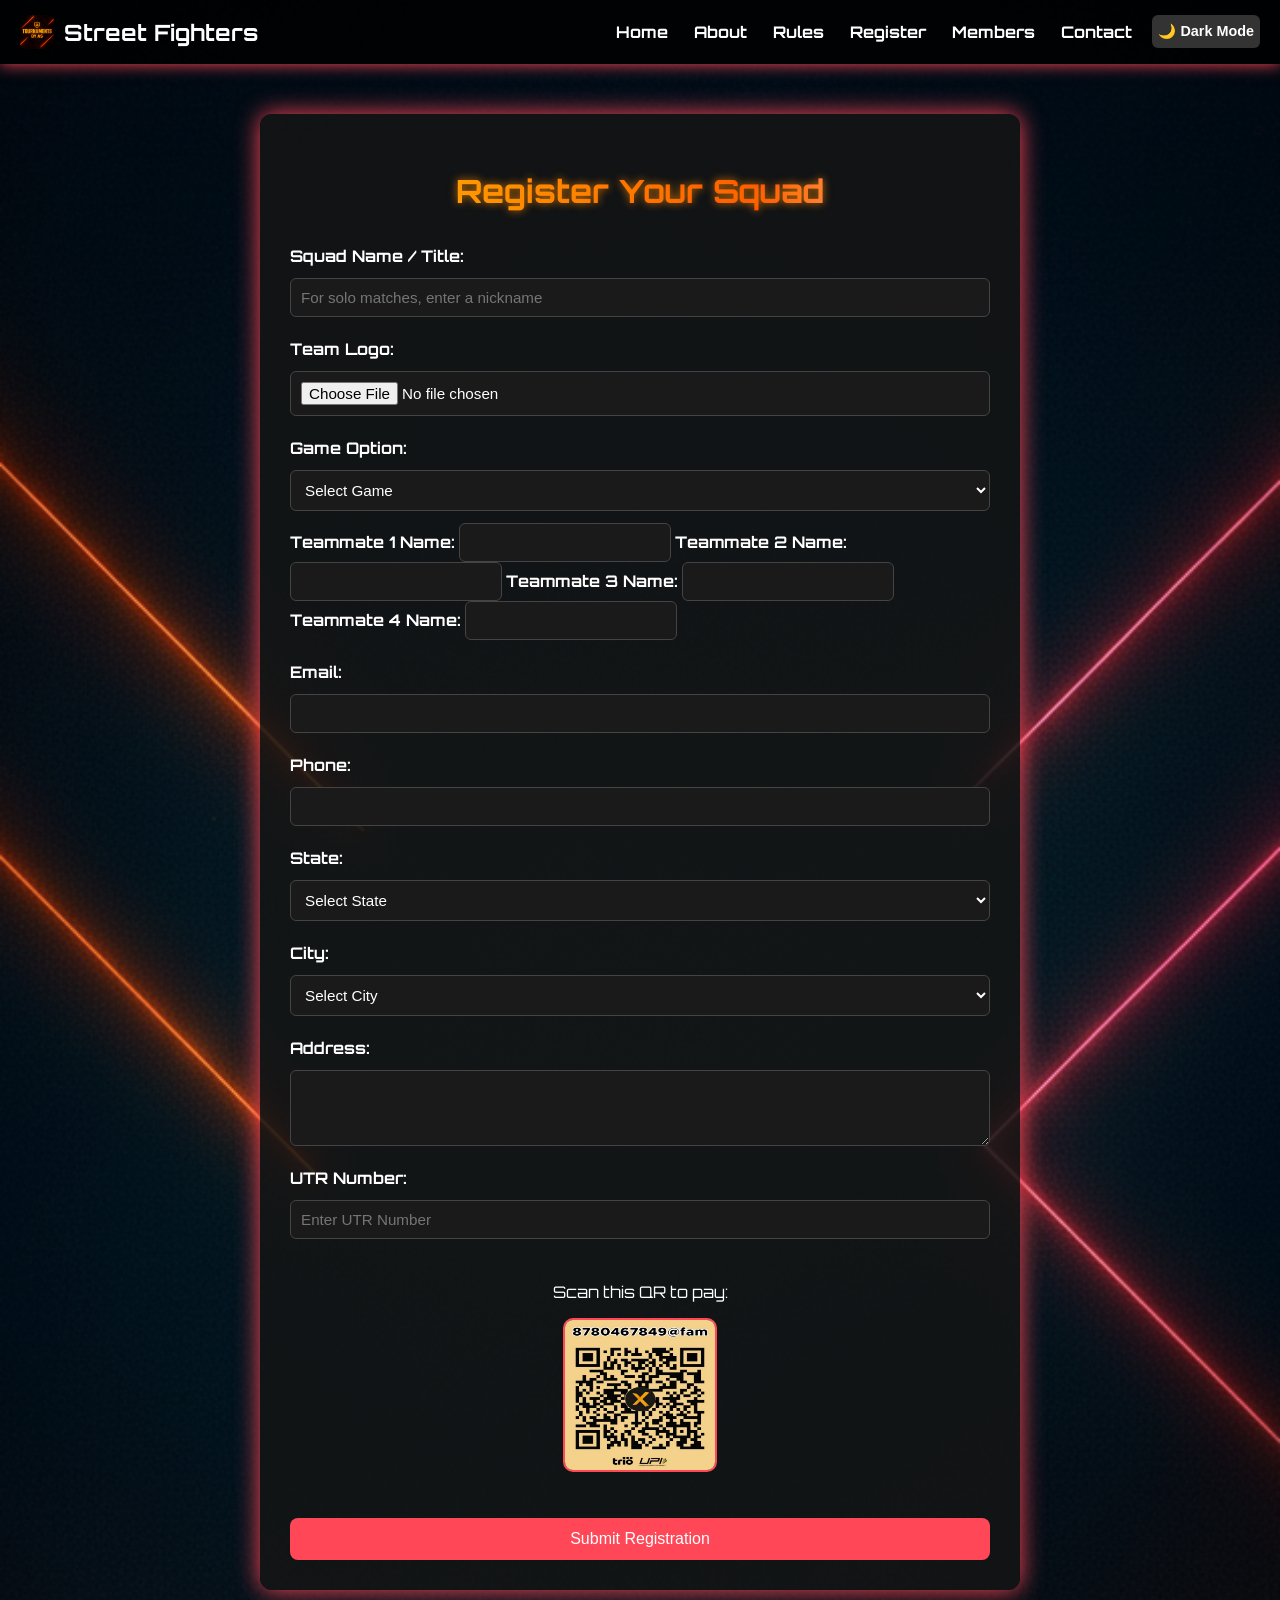
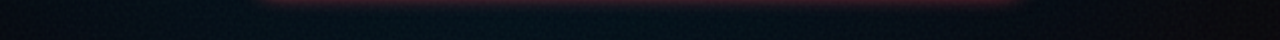
<file: index.html>
<!DOCTYPE html>
<html lang="en">
<head>
<meta charset="UTF-8">
<meta name="viewport" content="width=device-width, initial-scale=1.0">
<title>Register | Street-Fighters</title>
<link href="https://fonts.googleapis.com/css2?family=Orbitron:wght@500;700&display=swap" rel="stylesheet">
<style>
body {
    margin:0;
    font-family:'Orbitron', sans-serif;
    background:url('bg2.jpg') no-repeat center center/cover;
    background-size: cover;
    color:#fff;
    transition: background 0.3s,color 0.3s;
}
body.dark { background:#111; color:#eee; }

header {
    display:flex;
    justify-content:space-between;
    align-items:center;
    padding:10px 20px;
    background:rgba(0,0,0,0.8);
    position:sticky;
    top:0;
    z-index:1000;
    box-shadow:0 0 15px #ff4757;
}
header h1 {
    margin:0;
    font-size:1.4rem;
    display:flex;
    align-items:center;
    gap:10px;
}
header h1 img {
    height:34px;
    border-radius:6px;
    vertical-align:middle;
}
.menu-toggle { font-size:1.8rem; cursor:pointer; color:#fff; user-select:none; }
nav { display:none; flex-direction:column; background:rgba(0,0,0,0.9); position:absolute; top:50px; right:10px; border-radius:10px; padding:1rem; min-width:180px; box-shadow:0 0 15px #ff4757; }
nav a, nav button { margin:6px 0; color:#fff; text-decoration:none; font-weight:bold; padding:6px; border-radius:6px; text-align:center; transition:0.3s; }
nav a:hover, nav button:hover { background:#ff4757; transform:scale(1.05); }
nav.active { display:flex; }
.dark-toggle { margin-top:5px; background:#333; border:none; color:#fff; cursor:pointer; font-size:0.9rem; padding:6px; }
@media(min-width:800px){
    nav { display:flex !important; position:static; flex-direction:row; background:transparent; gap:14px; padding:0; box-shadow:none; }
    .menu-toggle { display:none; }
}

.register-section {
    max-width:700px;
    margin:50px auto;
    background:rgba(20,20,20,0.85);
    padding:30px;
    border-radius:12px;
    box-shadow:0 0 25px #ff4757;
    animation: fadeIn 1s ease-in-out;
}
.register-section h1 {
    text-align:center;
    margin-bottom:25px;
    font-size:2rem;
    background: linear-gradient(90deg, #FFD700, #FF8C00, #FF4500, #ffffff);
    -webkit-background-clip: text;
    -webkit-text-fill-color: transparent;
    text-shadow: 0 0 8px rgba(255,140,0,0.8);
}
.register-section form { display:flex; flex-direction:column; gap:12px; }
.register-section label { margin-top:10px; font-weight:bold; }
.register-section input, .register-section select, .register-section textarea {
    padding:10px; border-radius:6px; border:1px solid #444; background:#1a1a1a; color:#fff; font-size:0.95rem;
}
.register-section button {
    background:#ff4757; border:none; padding:12px; border-radius:8px; color:#fff; font-size:1rem; cursor:pointer; margin-top:15px; transition:0.3s;
}
.register-section button:hover { background:#ff6b81; transform:translateY(-2px); }

.qr-section { text-align:center; margin:15px 0; }
.qr-section img { width:150px; height:150px; border:2px solid #ff4757; border-radius:10px; }

@keyframes fadeIn { from{opacity:0; transform:translateY(-20px);} to{opacity:1; transform:translateY(0);} }
.hidden { display:none; }
</style>
</head>
<body>
<header>
    <h1><img src="LOGO.jpg" alt="Logo"> Street Fighters</h1>
    <span class="menu-toggle" onclick="toggleMenu()">☰</span>
    <nav id="menu">
        <a href="index.html">Home</a>
        <a href="about.html">About</a>
        <a href="rules.html">Rules</a>
        <a href="register.html" class="active">Register</a>
        <a href="members.html">Members</a>
        <a href="contact.html">Contact</a>
        <button class="dark-toggle" onclick="toggleDarkMode()">🌙 Dark Mode</button>
    </nav>
</header>

<section class="register-section">
<h1>Register Your Squad</h1>
<form id="registerForm">

<label>Squad Name / Title:</label>
<input type="text" name="squad_name" required placeholder="For solo matches, enter a nickname">

<label>Team Logo:</label>
<input type="file" name="team_logo" accept="image/*">

<label>Game Option:</label>
<select id="gameOption" name="game_option" required>
    <option value="">Select Game</option>
    <option value="SOLO-15">Solo Match ₹15</option>
    <option value="BR-200">Battle Royale ₹200</option>
    <option value="CS-100">Clash Squad ₹100</option>
</select>

<div id="soloBlock" class="hidden">
    <label>Player Name (Solo):</label>
    <input type="text" id="playerName" name="player_name">
</div>

<div id="teamBlock">
    <label>Teammate 1 Name:</label>
    <input type="text" id="teammate1" name="teammate1" required>
    <label>Teammate 2 Name:</label>
    <input type="text" id="teammate2" name="teammate2" required>
    <label>Teammate 3 Name:</label>
    <input type="text" id="teammate3" name="teammate3" required>
    <label>Teammate 4 Name:</label>
    <input type="text" id="teammate4" name="teammate4">
</div>

<label>Email:</label>
<input type="email" name="email" required>
<label>Phone:</label>
<input type="tel" name="phone" required>

<label>State:</label>
<select id="state" name="state" required>
    <option value="">Select State</option>
    <option value="Andhra Pradesh">Andhra Pradesh</option>
    <option value="Assam">Assam</option>
    <option value="Bihar">Bihar</option>
    <option value="Chhattisgarh">Chhattisgarh</option>
    <option value="Goa">Goa</option>
    <option value="Gujarat">Gujarat</option>
    <option value="Haryana">Haryana</option>
    <option value="Himachal Pradesh">Himachal Pradesh</option>
    <option value="Jharkhand">Jharkhand</option>
    <option value="Karnataka">Karnataka</option>
    <option value="Kerala">Kerala</option>
    <option value="Madhya Pradesh">Madhya Pradesh</option>
    <option value="Maharashtra">Maharashtra</option>
    <option value="Manipur">Manipur</option>
    <option value="Meghalaya">Meghalaya</option>
    <option value="Mizoram">Mizoram</option>
    <option value="Nagaland">Nagaland</option>
    <option value="Odisha">Odisha</option>
    <option value="Punjab">Punjab</option>
    <option value="Rajasthan">Rajasthan</option>
    <option value="Sikkim">Sikkim</option>
    <option value="Tamil Nadu">Tamil Nadu</option>
    <option value="Telangana">Telangana</option>
    <option value="Tripura">Tripura</option>
    <option value="Uttar Pradesh">Uttar Pradesh</option>
    <option value="Uttarakhand">Uttarakhand</option>
    <option value="West Bengal">West Bengal</option>
</select>

<label>City:</label>
<select id="city" name="city" required>
    <option value="">Select City</option>
</select>

<label>Address:</label>
<textarea name="address" rows="3" required></textarea>

<label>UTR Number:</label>
<input type="text" id="utr" name="utr" required placeholder="Enter UTR Number">

<div class="qr-section">
    <p>Scan this QR to pay:</p>
    <img src="QR1.jpg" alt="QR Code">
</div>

<button type="submit" id="submitBtn" disabled>Submit Registration</button>
</form>
</section>

<script>
// Menu & dark mode
function toggleMenu(){ document.getElementById('menu').classList.toggle('active'); }
function toggleDarkMode(){ document.body.classList.toggle('dark'); }

// States & Cities
const stateCity = {
"Andhra Pradesh":["Vijayawada","Visakhapatnam","Guntur"], "Assam":["Guwahati","Silchar"], "Bihar":["Patna","Gaya"],
"Chhattisgarh":["Raipur","Bilaspur"], "Goa":["Panaji","Margao"], "Gujarat":["Ahmedabad","Surat","Vadodara"],
"Haryana":["Gurugram","Faridabad","Panipat"], "Himachal Pradesh":["Shimla","Dharamshala"], "Jharkhand":["Ranchi","Jamshedpur"],
"Karnataka":["Bangalore","Mysore","Mangalore"], "Kerala":["Kochi","Thiruvananthapuram","Kozhikode"], "Madhya Pradesh":["Bhopal","Indore","Gwalior"],
"Maharashtra":["Mumbai","Pune","Nagpur"], "Manipur":["Imphal"], "Meghalaya":["Shillong"], "Mizoram":["Aizawl"], "Nagaland":["Kohima"],
"Odisha":["Bhubaneswar","Cuttack"], "Punjab":["Amritsar","Ludhiana","Chandigarh"], "Rajasthan":["Jaipur","Udaipur","Jodhpur"],
"Sikkim":["Gangtok"], "Tamil Nadu":["Chennai","Coimbatore","Madurai"], "Telangana":["Hyderabad","Warangal"], "Tripura":["Agartala"],
"Uttar Pradesh":["Lucknow","Noida","Kanpur"], "Uttarakhand":["Dehradun","Haridwar"], "West Bengal":["Kolkata","Howrah"]
};
document.getElementById("state").addEventListener("change",function(){
    let cities = stateCity[this.value] || [];
    let citySelect = document.getElementById("city");
    citySelect.innerHTML = '<option value="">Select City</option>';
    cities.forEach(c=>{ let opt=document.createElement("option"); opt.value=c; opt.text=c; citySelect.appendChild(opt); });
});

// Enable submit if UTR filled
const utrInput = document.getElementById("utr");
const submitBtn = document.getElementById("submitBtn");
utrInput.addEventListener("input", function(){ submitBtn.disabled = this.value.trim()===""; });

// Toggle solo/team fields + QR
const gameSelect = document.getElementById('gameOption');
const soloBlock = document.getElementById('soloBlock');
const teamBlock = document.getElementById('teamBlock');
const playerName = document.getElementById('playerName');
const tm1 = document.getElementById('teammate1');
const tm2 = document.getElementById('teammate2');
const tm3 = document.getElementById('teammate3');
const tm4 = document.getElementById('teammate4');
const qrMap = { "SOLO-15": "QR15.jpg", "BR-200": "QR200.jpg", "CS-100": "QR100.jpg" };
const qrImg = document.querySelector(".qr-section img");
const qrText = document.querySelector(".qr-section p");

function setModeForGame() {
    const val = gameSelect.value;
    if(val.startsWith('SOLO')) {
        soloBlock.classList.remove('hidden'); teamBlock.classList.add('hidden');
        playerName.required = true; tm1.required = tm2.required = tm3.required = tm4.required = false;
        tm1.value=tm2.value=tm3.value=tm4.value='';
    } else {
        soloBlock.classList.add('hidden'); teamBlock.classList.remove('hidden');
        playerName.required = false; tm1.required = tm2.required = tm3.required = true;
    }
    if(qrMap[val]){
        qrImg.src = qrMap[val]; qrText.innerText = `Scan this QR to pay: ₹${val.split('-')[1]}`;
        utrInput.placeholder = `Enter UTR Number for ₹${val.split('-')[1]}`;
    } else {
        qrImg.src = "QR1.jpg"; qrText.innerText = "Scan this QR to pay:"; utrInput.placeholder = "Enter UTR Number";
    }
}
setModeForGame();
gameSelect.addEventListener('change', setModeForGame);

// ✅ WhatsApp submission with +91
document.getElementById("registerForm").addEventListener("submit", function(e){
    e.preventDefault();
    const f = this;
    const squad = f.squad_name.value || "—";
    const game = f.game_option.value || "—";

    let teammateInfo = '';
    if(game.startsWith('SOLO')){
        const player = f.player_name.value || '—';
        teammateInfo = `Player (Solo): ${player}\n`;
    } else {
        const t1 = f.teammate1.value || "—";
        const t2 = f.teammate2.value || "—";
        const t3 = f.teammate3.value || "—";
        const t4 = f.teammate4.value || "—";
        teammateInfo = `Teammates:\n1) ${t1}\n2) ${t2}\n3) ${t3}\n4) ${t4}\n`;
    }

    const email = f.email.value || "—";
    const phone = f.phone.value || "—";
    const state = f.state.value || "—";
    const city = f.city.value || "—";
    const addr = f.address.value || "—";
    const utr = f.utr.value || "—";

    const body = `
New Squad Registration

Squad Name: ${squad}
Game Option: ${game}

${teammateInfo}
Email: ${email}
Phone: ${phone}
State: ${state}
City: ${city}
Address: ${addr}
UTR Number: ${utr}
`.trim();

    const whatsappNumber = "918780467849"; // ✅ +91 India code
    const whatsappURL = `https://wa.me/${whatsappNumber}?text=${encodeURIComponent(body)}`;
    window.open(whatsappURL, "_blank");
    alert("📩 WhatsApp khul gaya aapke number pe message ke liye. Bas Send dabana!");
});
</script>
</body>
</html>
</file>
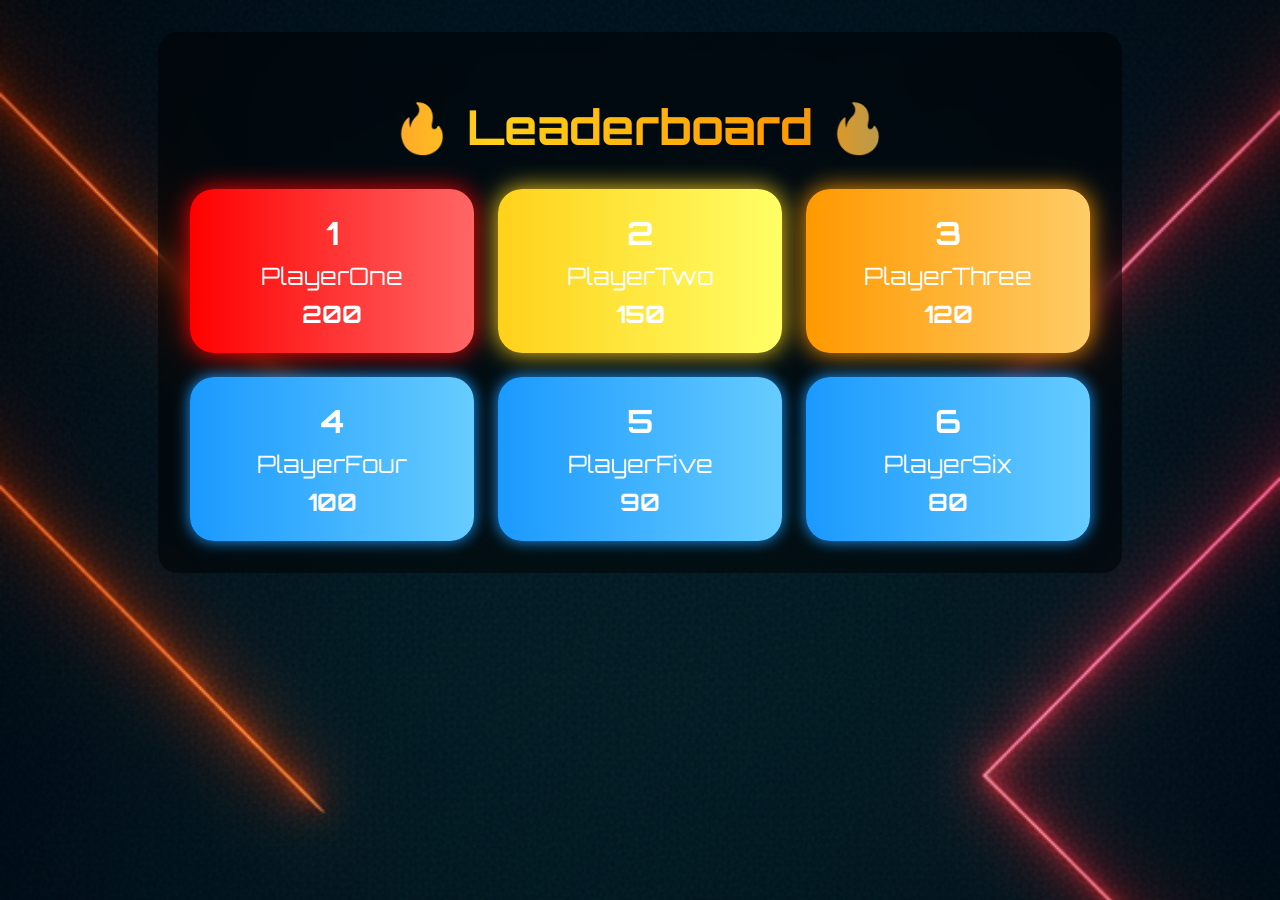
<file: leaderboard.html>
<!DOCTYPE html><html lang="en">
<head>
<meta charset="UTF-8">
<meta name="viewport" content="width=device-width, initial-scale=1.0">
<title>Stylish Leaderboard</title>
<link href="https://fonts.googleapis.com/css2?family=Orbitron:wght@500;700&display=swap" rel="stylesheet">
<style>
body {
    margin: 0;
    font-family: 'Orbitron', sans-serif;
    background: url('bg2.jpg') no-repeat center center fixed;
    background-size: cover;
    color: #fff;
    display: flex;
    justify-content: center;
    align-items: flex-start;
    padding: 2rem;
}
.container {
    width: 100%;
    max-width: 900px;
    backdrop-filter: blur(10px);
    background: rgba(0,0,0,0.5);
    border-radius: 20px;
    padding: 2rem;
}
h1 {
    text-align: center;
    font-size: 3rem;
    background: linear-gradient(90deg, #ff4d4d, #ffd11a, #ff9900, #1a99ff);
    -webkit-background-clip: text;
    -webkit-text-fill-color: transparent;
    margin-bottom: 2rem;
}
.leaderboard {
    display: grid;
    grid-template-columns: repeat(auto-fit, minmax(220px, 1fr));
    gap: 1.5rem;
}
.rank-card {
    display: flex;
    flex-direction: column;
    align-items: center;
    padding: 1.5rem;
    border-radius: 1.5rem;
    backdrop-filter: blur(15px);
    background: rgba(255, 255, 255, 0.05);
    box-shadow: 0 0 20px rgba(0,0,0,0.7);
    transition: transform 0.3s, box-shadow 0.3s;
}
.rank-card:hover {
    transform: translateY(-5px);
    box-shadow: 0 0 25px #fff, 0 0 50px #ff4d4d, 0 0 75px #1a99ff;
}
.rank {
    font-size: 2rem;
    font-weight: 700;
    margin-bottom: 0.5rem;
}
.player-name {
    font-size: 1.5rem;
    text-align: center;
    margin-bottom: 0.5rem;
}
.score {
    font-size: 1.5rem;
    font-weight: bold;
}
.first {background: linear-gradient(90deg, #ff0000, #ff6666); box-shadow: 0 0 25px #ff0000;}
.second {background: linear-gradient(90deg, #ffd11a, #ffff66); box-shadow: 0 0 25px #ffd11a;}
.third {background: linear-gradient(90deg, #ff9900, #ffcc66); box-shadow: 0 0 25px #ff9900;}
.other {background: linear-gradient(90deg, #1a99ff, #66ccff); box-shadow: 0 0 15px #1a99ff;}
@media screen and (max-width: 768px) {
    .rank-card {padding: 1rem;}
    h1 {font-size: 2.2rem;}
    .rank {font-size: 1.5rem;}
    .player-name, .score {font-size: 1.2rem;}
}
</style>
</head>
<body>
<div class="container">
<h1>🔥 Leaderboard 🔥</h1>
<div class="leaderboard">
    <div class="rank-card first">
        <div class="rank">1</div>
        <div class="player-name">PlayerOne</div>
        <div class="score">200</div>
    </div>
    <div class="rank-card second">
        <div class="rank">2</div>
        <div class="player-name">PlayerTwo</div>
        <div class="score">150</div>
    </div>
    <div class="rank-card third">
        <div class="rank">3</div>
        <div class="player-name">PlayerThree</div>
        <div class="score">120</div>
    </div>
    <div class="rank-card other">
        <div class="rank">4</div>
        <div class="player-name">PlayerFour</div>
        <div class="score">100</div>
    </div>
    <div class="rank-card other">
        <div class="rank">5</div>
        <div class="player-name">PlayerFive</div>
        <div class="score">90</div>
    </div>
    <div class="rank-card other">
        <div class="rank">6</div>
        <div class="player-name">PlayerSix</div>
        <div class="score">80</div>
    </div>
</div>
</div>
</body>
</html>
</file>
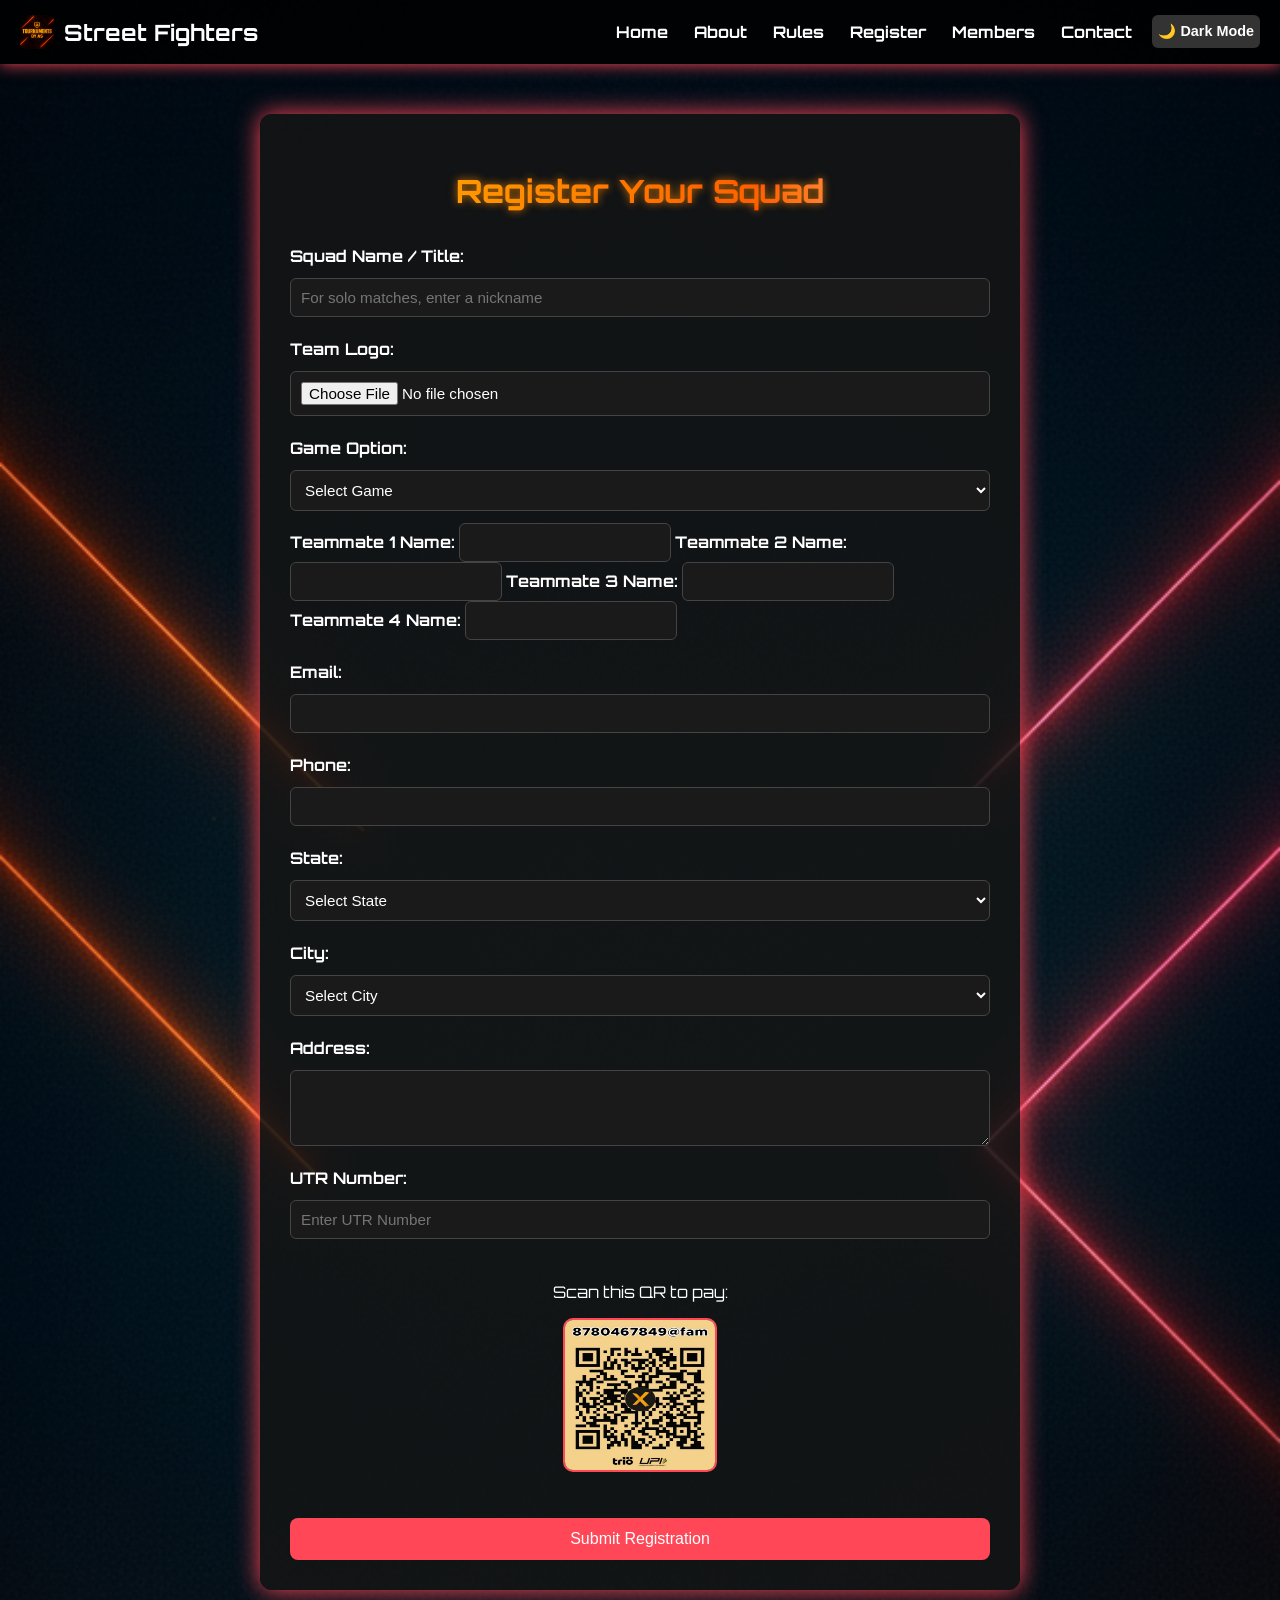
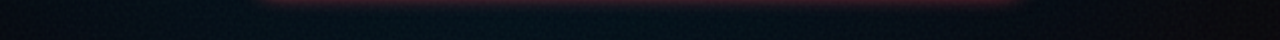
<file: register.html>
<!DOCTYPE html>
<html lang="en">
<head>
<meta charset="UTF-8">
<meta name="viewport" content="width=device-width, initial-scale=1.0">
<title>Register | Street-Fighters</title>
<link href="https://fonts.googleapis.com/css2?family=Orbitron:wght@500;700&display=swap" rel="stylesheet">
<style>
body {
    margin:0;
    font-family:'Orbitron', sans-serif;
    background:url('bg2.jpg') no-repeat center center/cover;
    background-size: cover;
    color:#fff;
    transition: background 0.3s,color 0.3s;
}
body.dark { background:#111; color:#eee; }

header {
    display:flex;
    justify-content:space-between;
    align-items:center;
    padding:10px 20px;
    background:rgba(0,0,0,0.8);
    position:sticky;
    top:0;
    z-index:1000;
    box-shadow:0 0 15px #ff4757;
}
header h1 {
    margin:0;
    font-size:1.4rem;
    display:flex;
    align-items:center;
    gap:10px;
}
header h1 img {
    height:34px;
    border-radius:6px;
    vertical-align:middle;
}
.menu-toggle { font-size:1.8rem; cursor:pointer; color:#fff; user-select:none; }
nav { display:none; flex-direction:column; background:rgba(0,0,0,0.9); position:absolute; top:50px; right:10px; border-radius:10px; padding:1rem; min-width:180px; box-shadow:0 0 15px #ff4757; }
nav a, nav button { margin:6px 0; color:#fff; text-decoration:none; font-weight:bold; padding:6px; border-radius:6px; text-align:center; transition:0.3s; }
nav a:hover, nav button:hover { background:#ff4757; transform:scale(1.05); }
nav.active { display:flex; }
.dark-toggle { margin-top:5px; background:#333; border:none; color:#fff; cursor:pointer; font-size:0.9rem; padding:6px; }
@media(min-width:800px){
    nav { display:flex !important; position:static; flex-direction:row; background:transparent; gap:14px; padding:0; box-shadow:none; }
    .menu-toggle { display:none; }
}

.register-section {
    max-width:700px;
    margin:50px auto;
    background:rgba(20,20,20,0.85);
    padding:30px;
    border-radius:12px;
    box-shadow:0 0 25px #ff4757;
    animation: fadeIn 1s ease-in-out;
}
.register-section h1 {
    text-align:center;
    margin-bottom:25px;
    font-size:2rem;
    background: linear-gradient(90deg, #FFD700, #FF8C00, #FF4500, #ffffff);
    -webkit-background-clip: text;
    -webkit-text-fill-color: transparent;
    text-shadow: 0 0 8px rgba(255,140,0,0.8);
}
.register-section form { display:flex; flex-direction:column; gap:12px; }
.register-section label { margin-top:10px; font-weight:bold; }
.register-section input, .register-section select, .register-section textarea {
    padding:10px; border-radius:6px; border:1px solid #444; background:#1a1a1a; color:#fff; font-size:0.95rem;
}
.register-section button {
    background:#ff4757; border:none; padding:12px; border-radius:8px; color:#fff; font-size:1rem; cursor:pointer; margin-top:15px; transition:0.3s;
}
.register-section button:hover { background:#ff6b81; transform:translateY(-2px); }

.qr-section { text-align:center; margin:15px 0; }
.qr-section img { width:150px; height:150px; border:2px solid #ff4757; border-radius:10px; }

@keyframes fadeIn { from{opacity:0; transform:translateY(-20px);} to{opacity:1; transform:translateY(0);} }
.hidden { display:none; }
</style>
</head>
<body>
<header>
    <h1><img src="LOGO.jpg" alt="Logo"> Street Fighters</h1>
    <span class="menu-toggle" onclick="toggleMenu()">☰</span>
    <nav id="menu">
        <a href="index.html">Home</a>
        <a href="about.html">About</a>
        <a href="rules.html">Rules</a>
        <a href="register.html" class="active">Register</a>
        <a href="members.html">Members</a>
        <a href="contact.html">Contact</a>
        <button class="dark-toggle" onclick="toggleDarkMode()">🌙 Dark Mode</button>
    </nav>
</header>

<section class="register-section">
<h1>Register Your Squad</h1>
<form id="registerForm">

<label>Squad Name / Title:</label>
<input type="text" name="squad_name" required placeholder="For solo matches, enter a nickname">

<label>Team Logo:</label>
<input type="file" name="team_logo" accept="image/*">

<label>Game Option:</label>
<select id="gameOption" name="game_option" required>
    <option value="">Select Game</option>
    <option value="SOLO-15">Solo Match ₹15</option>
    <option value="BR-200">Battle Royale ₹200</option>
    <option value="CS-100">Clash Squad ₹100</option>
</select>

<div id="soloBlock" class="hidden">
    <label>Player Name (Solo):</label>
    <input type="text" id="playerName" name="player_name">
</div>

<div id="teamBlock">
    <label>Teammate 1 Name:</label>
    <input type="text" id="teammate1" name="teammate1" required>
    <label>Teammate 2 Name:</label>
    <input type="text" id="teammate2" name="teammate2" required>
    <label>Teammate 3 Name:</label>
    <input type="text" id="teammate3" name="teammate3" required>
    <label>Teammate 4 Name:</label>
    <input type="text" id="teammate4" name="teammate4">
</div>

<label>Email:</label>
<input type="email" name="email" required>
<label>Phone:</label>
<input type="tel" name="phone" required>

<label>State:</label>
<select id="state" name="state" required>
    <option value="">Select State</option>
    <option value="Andhra Pradesh">Andhra Pradesh</option>
    <option value="Assam">Assam</option>
    <option value="Bihar">Bihar</option>
    <option value="Chhattisgarh">Chhattisgarh</option>
    <option value="Goa">Goa</option>
    <option value="Gujarat">Gujarat</option>
    <option value="Haryana">Haryana</option>
    <option value="Himachal Pradesh">Himachal Pradesh</option>
    <option value="Jharkhand">Jharkhand</option>
    <option value="Karnataka">Karnataka</option>
    <option value="Kerala">Kerala</option>
    <option value="Madhya Pradesh">Madhya Pradesh</option>
    <option value="Maharashtra">Maharashtra</option>
    <option value="Manipur">Manipur</option>
    <option value="Meghalaya">Meghalaya</option>
    <option value="Mizoram">Mizoram</option>
    <option value="Nagaland">Nagaland</option>
    <option value="Odisha">Odisha</option>
    <option value="Punjab">Punjab</option>
    <option value="Rajasthan">Rajasthan</option>
    <option value="Sikkim">Sikkim</option>
    <option value="Tamil Nadu">Tamil Nadu</option>
    <option value="Telangana">Telangana</option>
    <option value="Tripura">Tripura</option>
    <option value="Uttar Pradesh">Uttar Pradesh</option>
    <option value="Uttarakhand">Uttarakhand</option>
    <option value="West Bengal">West Bengal</option>
</select>

<label>City:</label>
<select id="city" name="city" required>
    <option value="">Select City</option>
</select>

<label>Address:</label>
<textarea name="address" rows="3" required></textarea>

<label>UTR Number:</label>
<input type="text" id="utr" name="utr" required placeholder="Enter UTR Number">

<div class="qr-section">
    <p>Scan this QR to pay:</p>
    <img src="QR1.jpg" alt="QR Code">
</div>

<button type="submit" id="submitBtn" disabled>Submit Registration</button>
</form>
</section>

<script>
// Menu & dark mode
function toggleMenu(){ document.getElementById('menu').classList.toggle('active'); }
function toggleDarkMode(){ document.body.classList.toggle('dark'); }

// States & Cities
const stateCity = {
"Andhra Pradesh":["Vijayawada","Visakhapatnam","Guntur"], "Assam":["Guwahati","Silchar"], "Bihar":["Patna","Gaya"],
"Chhattisgarh":["Raipur","Bilaspur"], "Goa":["Panaji","Margao"], "Gujarat":["Ahmedabad","Surat","Vadodara"],
"Haryana":["Gurugram","Faridabad","Panipat"], "Himachal Pradesh":["Shimla","Dharamshala"], "Jharkhand":["Ranchi","Jamshedpur"],
"Karnataka":["Bangalore","Mysore","Mangalore"], "Kerala":["Kochi","Thiruvananthapuram","Kozhikode"], "Madhya Pradesh":["Bhopal","Indore","Gwalior"],
"Maharashtra":["Mumbai","Pune","Nagpur"], "Manipur":["Imphal"], "Meghalaya":["Shillong"], "Mizoram":["Aizawl"], "Nagaland":["Kohima"],
"Odisha":["Bhubaneswar","Cuttack"], "Punjab":["Amritsar","Ludhiana","Chandigarh"], "Rajasthan":["Jaipur","Udaipur","Jodhpur"],
"Sikkim":["Gangtok"], "Tamil Nadu":["Chennai","Coimbatore","Madurai"], "Telangana":["Hyderabad","Warangal"], "Tripura":["Agartala"],
"Uttar Pradesh":["Lucknow","Noida","Kanpur"], "Uttarakhand":["Dehradun","Haridwar"], "West Bengal":["Kolkata","Howrah"]
};
document.getElementById("state").addEventListener("change",function(){
    let cities = stateCity[this.value] || [];
    let citySelect = document.getElementById("city");
    citySelect.innerHTML = '<option value="">Select City</option>';
    cities.forEach(c=>{ let opt=document.createElement("option"); opt.value=c; opt.text=c; citySelect.appendChild(opt); });
});

// Enable submit if UTR filled
const utrInput = document.getElementById("utr");
const submitBtn = document.getElementById("submitBtn");
utrInput.addEventListener("input", function(){ submitBtn.disabled = this.value.trim()===""; });

// Toggle solo/team fields + QR
const gameSelect = document.getElementById('gameOption');
const soloBlock = document.getElementById('soloBlock');
const teamBlock = document.getElementById('teamBlock');
const playerName = document.getElementById('playerName');
const tm1 = document.getElementById('teammate1');
const tm2 = document.getElementById('teammate2');
const tm3 = document.getElementById('teammate3');
const tm4 = document.getElementById('teammate4');
const qrMap = { "SOLO-15": "QR15.jpg", "BR-200": "QR200.jpg", "CS-100": "QR100.jpg" };
const qrImg = document.querySelector(".qr-section img");
const qrText = document.querySelector(".qr-section p");

function setModeForGame() {
    const val = gameSelect.value;
    if(val.startsWith('SOLO')) {
        soloBlock.classList.remove('hidden'); teamBlock.classList.add('hidden');
        playerName.required = true; tm1.required = tm2.required = tm3.required = tm4.required = false;
        tm1.value=tm2.value=tm3.value=tm4.value='';
    } else {
        soloBlock.classList.add('hidden'); teamBlock.classList.remove('hidden');
        playerName.required = false; tm1.required = tm2.required = tm3.required = true;
    }
    if(qrMap[val]){
        qrImg.src = qrMap[val]; qrText.innerText = `Scan this QR to pay: ₹${val.split('-')[1]}`;
        utrInput.placeholder = `Enter UTR Number for ₹${val.split('-')[1]}`;
    } else {
        qrImg.src = "QR1.jpg"; qrText.innerText = "Scan this QR to pay:"; utrInput.placeholder = "Enter UTR Number";
    }
}
setModeForGame();
gameSelect.addEventListener('change', setModeForGame);

// WhatsApp submission
document.getElementById("registerForm").addEventListener("submit", function(e){
    e.preventDefault();
    const f = this;
    const squad = f.squad_name.value || "—";
    const game = f.game_option.value || "—";

    let teammateInfo = '';
    if(game.startsWith('SOLO')){
        const player = f.player_name.value || '—';
        teammateInfo = `Player (Solo): ${player}\n`;
    } else {
        const t1 = f.teammate1.value || "—";
        const t2 = f.teammate2.value || "—";
        const t3 = f.teammate3.value || "—";
        const t4 = f.teammate4.value || "—";
        teammateInfo = `Teammates:\n1) ${t1}\n2) ${t2}\n3) ${t3}\n4) ${t4}\n`;
    }

    const email = f.email.value || "—";
    const phone = f.phone.value || "—";
    const state = f.state.value || "—";
    const city = f.city.value || "—";
    const addr = f.address.value || "—";
    const utr = f.utr.value || "—";

    const body = `
New Squad Registration

Squad Name: ${squad}
Game Option: ${game}

${teammateInfo}
Email: ${email}
Phone: ${phone}
State: ${state}
City: ${city}
Address: ${addr}
UTR Number: ${utr}
`.trim();

    const whatsappNumber = "8780467849";
    const whatsappURL = `https://wa.me/${whatsappNumber}?text=${encodeURIComponent(body)}`;
    window.open(whatsappURL, "_blank");
    alert("📩 WhatsApp khul gaya aapke number pe message ke liye. Bas Send dabana!");
});
</script>
</body>
</html>
</file>
